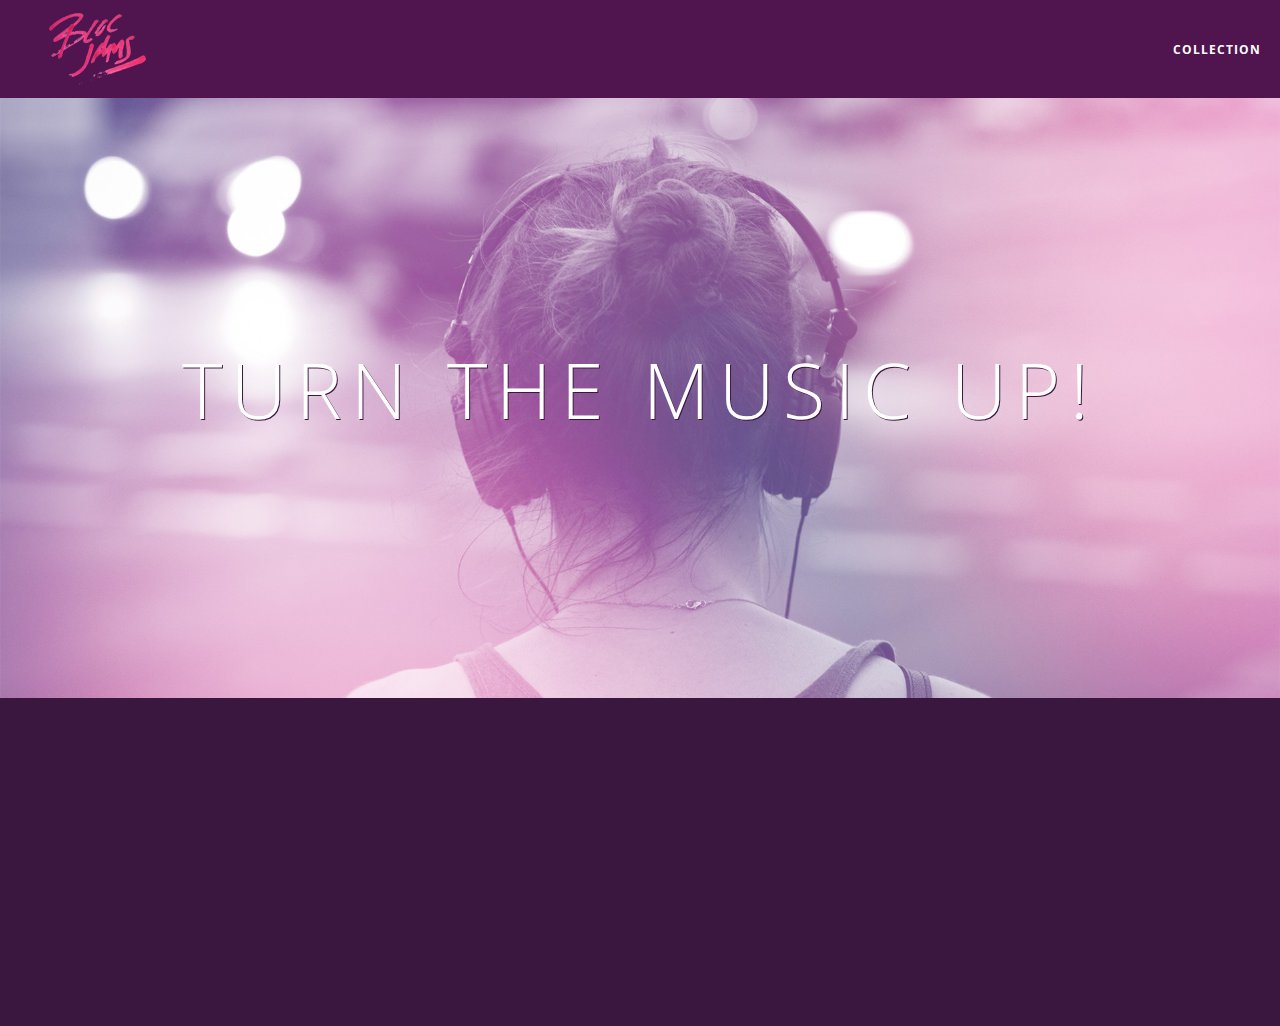
<file: index.html>
<!DOCTYPE html>
<html>
  <head>
    <meta charset="utf-8">
    <title>Bloc Jams</title>
    <meta name="viewport" content="width=device-width, initial-scale=1">
    <link rel="stylesheet" type="text/css" href="http://fonts.googleapis.com/css?family=Open+Sans:400,800,600,700,300">
    <link rel="stylesheet" type="text/css" href="http://code.ionicframework.com/ionicons/2.0.1/css/ionicons.min.css">
    <link rel="stylesheet" type="text/css" href="styles/normalize.css">
    <link rel="stylesheet" type="text/css" href="styles/main.css">
    <link rel="stylesheet" type="text/css" href="styles/landing.css">
  </head>
  <body class="landing">
    <nav class="navbar">  <!-- Navigation Bar -->
      <a href="index.html" class="logo"><img src="assets/images/bloc_jams_logo.png" alt="bloc jams logo"></a>
      <div class="links-container">
        <a href="collection.html" class="navbar-link">collection</a>
      </div>
    </nav>
    <section class="hero-content"><!-- Hero Content -->
      <h1 class="hero-title">Turn the music up!</h1>
    </section>
    <section class="selling-points container clearfix "><!-- Selling Points -->
      <div class="point column third">
        <span class="ion-music-note"></span>
        <h5 class="point-title">Choose your music</h5>
        <p class="point-description">The world if full of music; why should you have to listen to music that someone else chose?</p>
      </div>
      <div class="point column third">
        <span class="ion-radio-waves"></span>
        <h5 class="point-title">Unlimited ad-free streaming</h5>
        <p class="point-description">No arbitrary limits. No distractions.</p>
      </div>
      <div class="point column third">
        <span class="ion-iphone"></span>
        <h5 class="point-title">Mobile enabled</h5>
        <p class="point-description">Listen to your music on the go. Our streaming service is available on all platforms.</p>
      </div>
    </section>
    <script src="scripts/utilities.js"></script>
    <script src="scripts/landing.js"></script>
  </body>
</html>
</file>
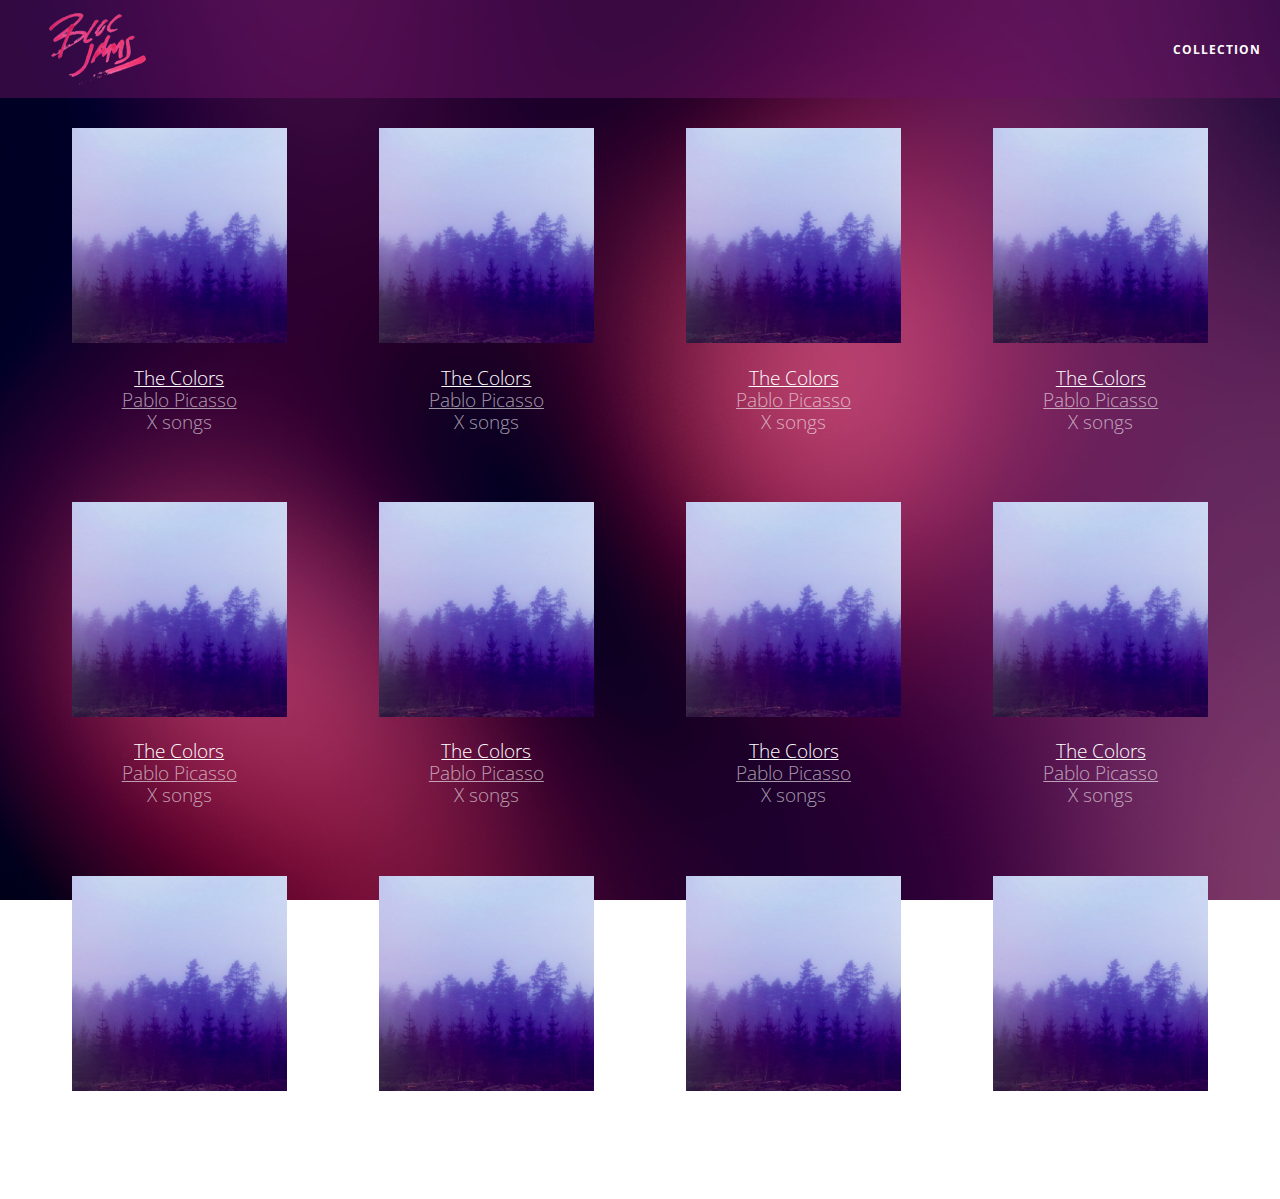
<file: collection.html>
<!DOCTYPE html>
<html>
  <head>
    <meta charset="utf-8">
    <title>Bloc Jams</title>
    <meta name="viewport" content="width=device-width, initial-scale=1">
    <link rel="stylesheet" type="text/css" href="http://fonts.googleapis.com/css?family=Open+Sans:400,800,600,700,300">
    <link rel="stylesheet" type="text/css" href="http://code.ionicframework.com/ionicons/2.0.1/css/ionicons.min.css">
    <link rel="stylesheet" type="text/css" href="styles/normalize.css">
    <link rel="stylesheet" type="text/css" href="styles/main.css">
    <link rel="stylesheet" type="text/css" href="styles/collection.css">
  </head>
  <body class="collection">
    <nav class="navbar">  <!-- Navigation Bar -->
      <a href="index.html" class="logo"><img src="assets/images/bloc_jams_logo.png" alt="bloc jams logo"></a>
      <div class="links-container">
        <a href="collection.html" class="navbar-link">collection</a>
      </div>
    </nav>

    <section class="album-covers container clearfix">

    </section>
    <script src="scripts/collection.js"></script>
  </body>
</html>
</file>
<file: styles/main.css>
*, *:before, *:after {
  -moz-box-sizing: border-box;
  -webkit-box-sizing: border-box;
  box-sizing: border-box;
}

html {
  height: 100%;
  font-size: 100%;
}

body {
  font-family: 'Open Sans';
  color: white;
  min-height: 100%;
}

.navbar {
  position: relative;
  padding: 0.5rem;
  /* #1 */
  background-color: rgba(101, 18, 95, 0.5);
  /* #2 */
  z-index: 1;
}

.navbar .logo {
  position: relative;
  left: 2rem;
  cursor: pointer;
}

.navbar .links-container {
  display: table;
  position: absolute;
  top: 0;
  right: 0;
  height: 100px;
  color: white;
  /* #3 */
  text-decoration: none;
}

.links-container .navbar-link {
  display: table-cell;
  position: relative;
  height: 100%;
  padding-left: 1rem;
  padding-right: 1rem;
  /* #4 */
  vertical-align: middle;
  color: white;
  font-size: 0.625rem;
  letter-spacing: 0.05rem;
  font-weight: 700;
  text-transform: uppercase;
  /* #3 */
  text-decoration: none;
  cursor: pointer;
}

.links-container .navbar-link:hover {
  color: rgb(233, 50, 117);
}

.links-container .navbar-link:active {
  color: rgb(233, 50, 117);
  background-color: white;
}

.container {
  margin: 0 auto;
  max-width: 64rem;
}

.container.narrow {
  max-width: 56rem;
}

/* Medium and small screens (640px) */
@media (min-width: 640px) {
  html { font-size: 112%;
  }

  .column {
    float: left;
    padding-left: 1rem;
    padding-right: 1rem;
  }

  .column.full { width: 100%; }
  .column.two-thirds { width: 66.7%;}
  .column.half { width: 50%; }
  .column.third { width: 33.3%; }
  .column.fourth { width: 25%; }
  .column.flow-opposite { float: right; }
}
/* Large screens (1024px) */
@media (min-width: 1024px) {
    html { font-size: 120%;
    }
}

.clearfix:: before,
.clearfix:: after {
  content: " ";
  display: table;
}

.clearfix:: after {
  clear: both;
}
</file>
<file: styles/landing.css>
body.landing {
  background-color: rgb(58, 23, 63);
}

.hero-content {
  position: relative;
  min-height: 600px;
  background-image: url(../assets/images/bloc_jams_bg.jpg);
  background-repeat: no-repeat;
  background-position: center center;
  background-size: cover;
}
.hero-content .hero-title {
  position: absolute;
  top: 40%;
  -webkit-transform: translateY(-50%);
  -moz-transform: translateY(-50%);
  -ms-transform: translateY(-50%);
  width: 100%;
  text-align: center;
  font-size: 4rem;
  font-weight: 300;
  text-transform: uppercase;
  letter-spacing: 0.5rem;
  text-shadow: 1px 1px 0px rgb(58, 23, 63);
}

.selling-points {
  position: relative;
}

.point {
  position: relative;
  padding: 2rem;
  text-align: center;
  opacity: 0;
   -webkit-transform: scaleX(0.9) translateY(3rem);
   -moz-transform: scaleX(0.9) translateY(3rem);
   transform: scaleX(0.9) translateY(3rem);
   -webkit-transition: all 0.25s ease-in-out;
   -moz-transition: all 0.25s ease-in-out;
   transition: all 0.25s ease-in-out;
   -webkit-transition-delay: 0.2s;
   -moz-transition-delay: 0.2s;
   transition-delay: 0.2s;
}

.point .point-title {
  font-size: 1.25rem;
}

.ion-music-note,
.ion-radio-waves,
.ion-iphone {
  color: rgb(233, 50, 117);
  font-size: 5rem;
}
</file>
<file: styles/collection.css>
body.collection {
  background-image: url(../assets/images/blurred_backgrounds/blur_bg_2.jpg);
  background-repeat: no-repeat;
  background-attachment: fixed;
  background-position: center center;
  background-size: cover;
}

.album-covers {
  position: relative;
}

.collection-album-container {
  position: relative;
  margin-top: 30px;
  margin-bottom: 20px;
  text-align: center;
}

.collection-album-container .caption {
  margin-top: 10px;
}

.collection-album-container .caption p {
  font-size: 1rem;
  font-weight: 300;
  color: rgba(255, 255, 255, 0.6);
}

.collection-album-container .caption p a {
  color: rgba(255, 255, 255, 0.6);
}

.collection-album-container .caption p a.album-name {
  color: white;
}

.collection-album-container img {
  width: 80%;
}
</file>
